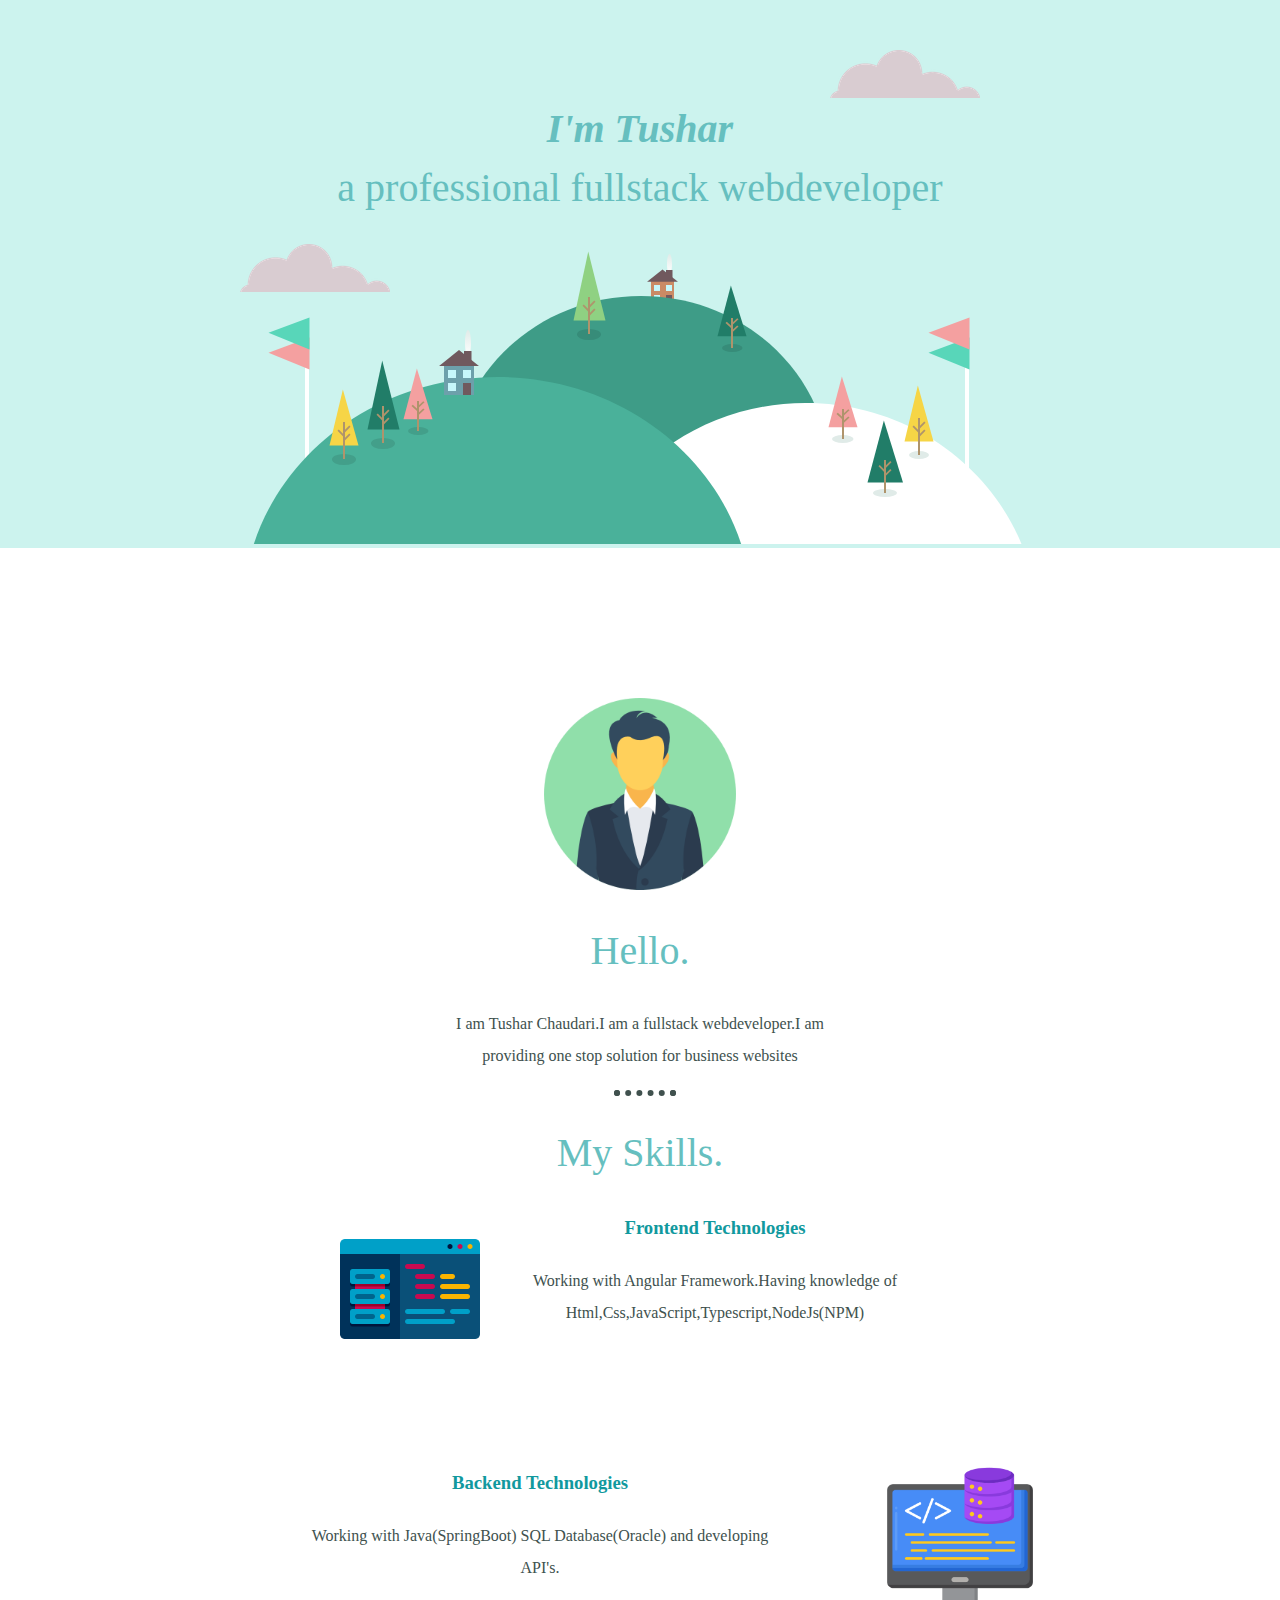
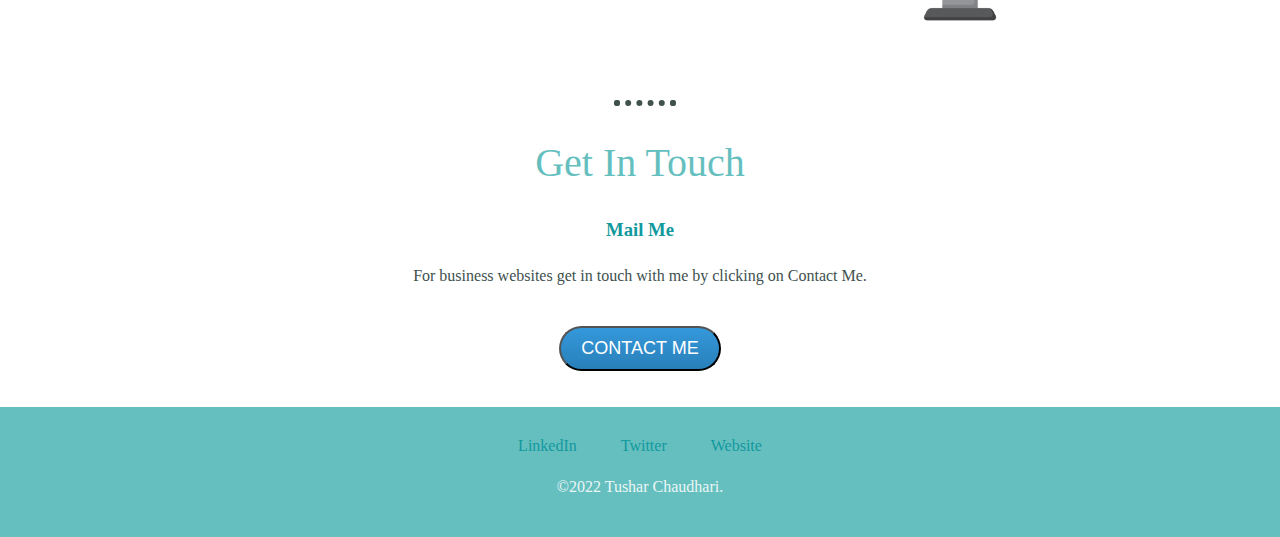
<file: My Site/index.html>
<!DOCTYPE html>
<html lang="en" dir="ltr">
  <head>
    <meta charset="utf-8">
    <title></title>
    <link rel="stylesheet" href="css/styles.css">
    <link rel="preconnect" href="https://fonts.googleapis.com">
    <link rel="preconnect" href="https://fonts.gstatic.com" crossorigin>
    <link href="https://fonts.googleapis.com/css2?family=Sacramento&display=swap" rel="stylesheet">
  </head>
  <body>
    <div class="top-container">
      <img class="top-cloud" src="Images/cloud.png" alt="Cloud-Image">
      <div class="">
        <h1><em>I'm Tushar</em></h1>
        <h2>a professional fullstack webdeveloper</h2>
      </div>
      <img class="bottom-cloud" src="Images/cloud.png" alt="Cloud-Image">
      <img class="mountain" src="Images/land.svg" alt="Land-Image">
    </div>

    <div class="space">
    </div>

    <div class="middle-container">
      <div class="profile">
        <img class="profile-pic" src="Images/user.png" alt="profile-pic">
        <h2>Hello.</h2>
        <p class="intro">I am Tushar Chaudari.I am a fullstack webdeveloper.I am providing one stop solution for business websites</p>
      </div>
      <!-- <hr> -->
      <br>
      <div class="dots"></div>

      <div class="skills">
        <h2>My Skills.</h2>
        <div class="skill-row">
          <img class="frontend" src="Images/frontend.png" alt="skills">
          <h3>Frontend Technologies</h3>
          <p>Working with Angular Framework.Having knowledge of Html,Css,JavaScript,Typescript,NodeJs(NPM)</p>
        </div>

        <div class="space-new">
        </div>

        <div class="skill-row">
          <img class="backend" src="Images/backend.png" alt="skill">
          <h3>Backend Technologies</h3>
          <p>Working with Java(SpringBoot) SQL Database(Oracle) and developing API's.</p>
        </div>
      </div>
      <div class="space-new">
      </div>
      <!-- <hr> -->
      <div class="dots"></div>
      <div class="contact-me">
        <h2>Get In Touch</h2>
        <h3>Mail Me</h3>
        <p>For business websites get in touch with me by clicking on Contact Me.</p>
        <br>
        <button class="btn" type="button" name="CONTACT ME">
          CONTACT ME
          <!-- <a class="btn" href="mailto:tushar.c8942@gmail.com"></a> -->
        </button>

      </div>
    </div>
    <br>
    <br>
    <!-- <hr /> -->
    <div class="bottom-container">
      <a class="footer-link" href="https://www.linkedin.com/">LinkedIn</a>
      <a class="footer-link" href="https://twitter.com/">Twitter</a>
      <a class="footer-link" href="https://www.appbrewery.co/">Website</a>
      <p class="copyright">©2022 Tushar Chaudhari.</p>
    </div>

  </body>
</html>
</file>
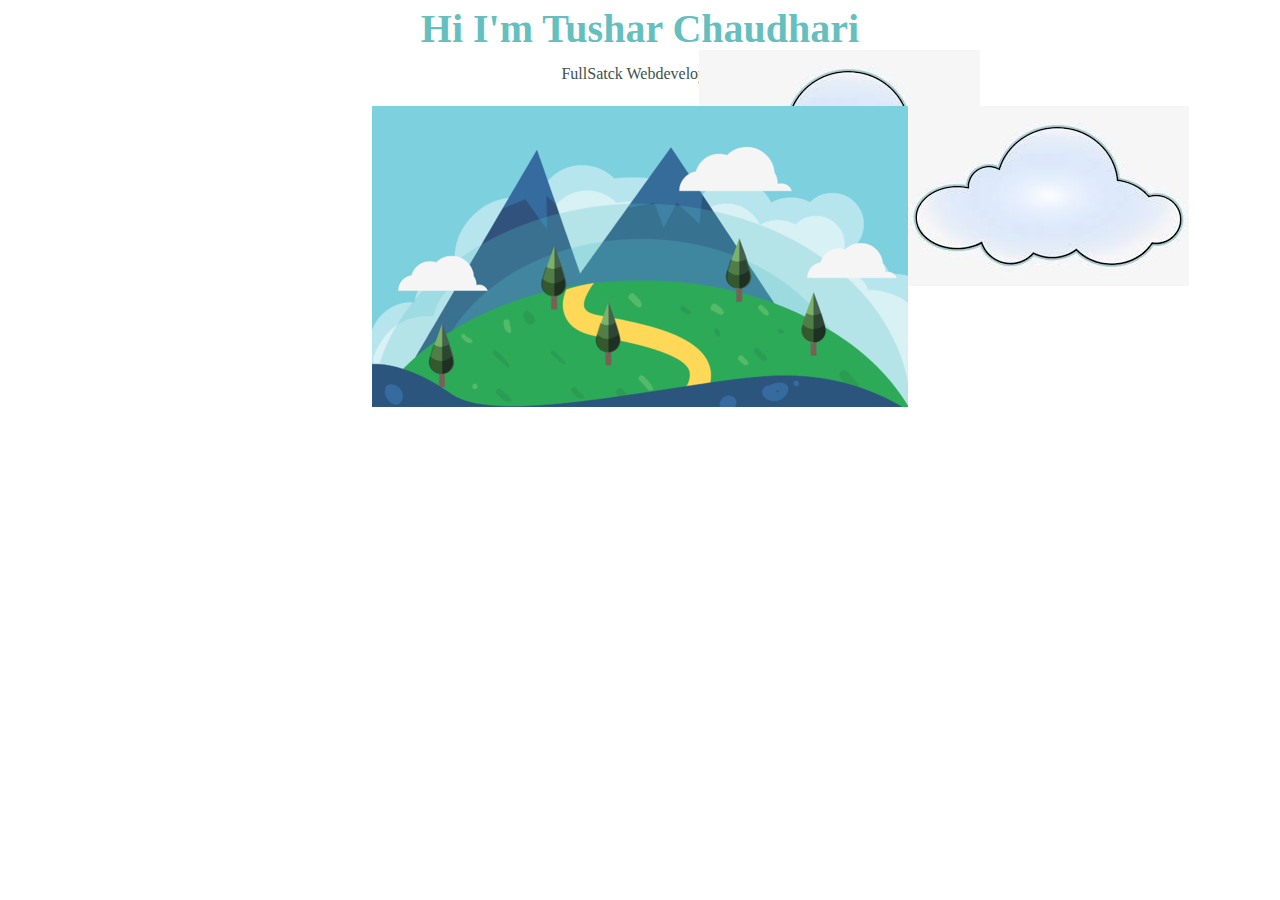
<file: My Site/dump.html>
<!DOCTYPE html>
<html lang="en" dir="ltr">
  <head>
    <meta charset="utf-8">
    <title>Tushar Chaudhari</title>
    <link rel="stylesheet" href="css/styles.css">
    <link rel="icon" href="Favicon/T/favicon.ico">
  </head>
  <body>
    <img class="top-cloud" src="Images/cloud.jfif" alt="cloud">
    <h1>Hi I'm Tushar Chaudhari</h1>
    <p>
      FullSatck Webdeveloper
    </p>
    <img class="mountain" src="Images/mountain1.png" alt="mountain">
      <img class="bottom-cloud" src="Images/cloud.jfif" alt="cloud">
    </body>
    </html>


    <!-- <div class="">
      <img src="Images/cloud.jfif" alt="cloud">
      <h1>Hi I am Tushar</h1>
      <p>I am a FullSatck Developer</p>
        <img src="Images/cloud.jfif" alt="cloud">
        <img src="Images/mountain.png" alt="mountain">
    </div> -->
   <!-- <div class="container">
     <div class="top-container">
     </div>
   </div> -->


    <!-- <div class="middle-container">

    </div> -->

    <!-- <div class="bottom-container">

    </div> -->
</file>
<file: My Site/css/styles.css>
body{
  margin: 0px;
  text-align: center;
  font-size: 1em;
  color:#40514E;
  /* font-family: sans-serif; */
}

h1{
  /* width: 10%;
  margin: 0,auto,0,auto; */
  font-size:2.5rem;
  color: #66BFBF;
  line-height: 4px;
}

h2{
  font-size: 2.5rem;
  font-weight: normal;
  color: #66BFBF;
}

h3,a{
  color:#11999E;
}
.data{
    font-family: 'Sacramento', cursive;
}

.top-cloud{
  position: absolute;
  right: 300px;
  top:50px;
  /* margin-right: 100px; */
}

.bottom-cloud{
  position: absolute;
  /* left: 300px; */
}

.mountain{
  position: relative;
  /* top: 69px; */
  /* position: absolute; */
  /* bottom: 0px; */
  /* left:250px; */
}

.heading{
/*  background-color: #79DAE8; */
  height: 100px;
  width:200px;
  padding: 20px;
  margin: 30px;
}

.top-container{
  background-color: #CCF3EE;
  position: relative;
  padding-top: 100px;
  /* width: 200px;
  height: 200px;
  background-color: red;
  position: absolute;
  left: 400px;
  top: 400px; */
  /* display: inline-block; */
  /* position: relative;
  left: 400px; */
  /* border:solid 10px;
  padding: 20px; */
}

.middle-container{
  /* width: 200px;
  height: 200px;
  background-color: blue;
  position: absolute;
  left: 200px;
  top: 200px; */
  /* display: inline-block; */
  /* position: relative;
  bottom: 200px; */
  /* border:solid 20px; */
  /* margin-left: 260px; */
}

.bottom-container{
  background-color:#66BFBF;
  height: 100px;
  padding-top: 30px;
  /* width: 200px;
  height: 200px;
  position: absolute;
  top:0px; */
  /* display: inline-block; */
  /* position: relative;
  bottom: 200px; */
  /* border:solid 10px; */
  /* margin-left: 500px; */
}

.profile{

}

.skills{
  /* text-align: left; */
}

.skill-row{
  width:50%;
  position:relative;
  left: 300px;
  margin: 100px,0,100px,0;
  line-height: 2;
}

.contact-me{

}

/* .btn{
  background-color:#66BFBF;
  color: white;
  margin: 20%,0,20%,0;
} */

.btn {
  background: #3498db;
  background-image: -webkit-linear-gradient(top, #3498db, #2980b9);
  background-image: -moz-linear-gradient(top, #3498db, #2980b9);
  background-image: -ms-linear-gradient(top, #3498db, #2980b9);
  background-image: -o-linear-gradient(top, #3498db, #2980b9);
  background-image: linear-gradient(to bottom, #3498db, #2980b9);
  -webkit-border-radius: 28;
  -moz-border-radius: 28;
  border-radius: 28px;
  font-family: Arial;
  color: #ffffff;
  font-size: 18px;
  padding: 10px 20px 10px 20px;
  text-decoration: none;
}

.btn:hover {
  background: #3cb0fd;
  background-image: -webkit-linear-gradient(top, #3cb0fd, #3498db);
  background-image: -moz-linear-gradient(top, #3cb0fd, #3498db);
  background-image: -ms-linear-gradient(top, #3cb0fd, #3498db);
  background-image: -o-linear-gradient(top, #3cb0fd, #3498db);
  background-image: linear-gradient(to bottom, #3cb0fd, #3498db);
  text-decoration: none;
}

.space{
  height: 150px;
}

.space-new{
  height: 100px;
}

.frontend{
  width: 25%;
  float: left;
  margin-left: 30px;
}

.backend{
  width: 25%;
  float: right;
  position: relative;
  left: 100px;
  /* margin-left: 30px; */
}

.profile-pic{
  width:15%;
  height: 15%;
}

a{
  margin-left:20px;
  margin-right:20px;
  text-decoration: none;
}

.copyright{
  color:#EAF6F6
}

.dots{
  /* border-style: dotted; */
  border:dotted 6px ;
  border-bottom: none;
  height:0px;
  width: 50px;
  margin-left: 48%; 
  /* border-color: #EAF6F6; */
}

.intro{
  width: 30%;
  margin: auto;
}

p{
  line-height: 2;
}
</file>
